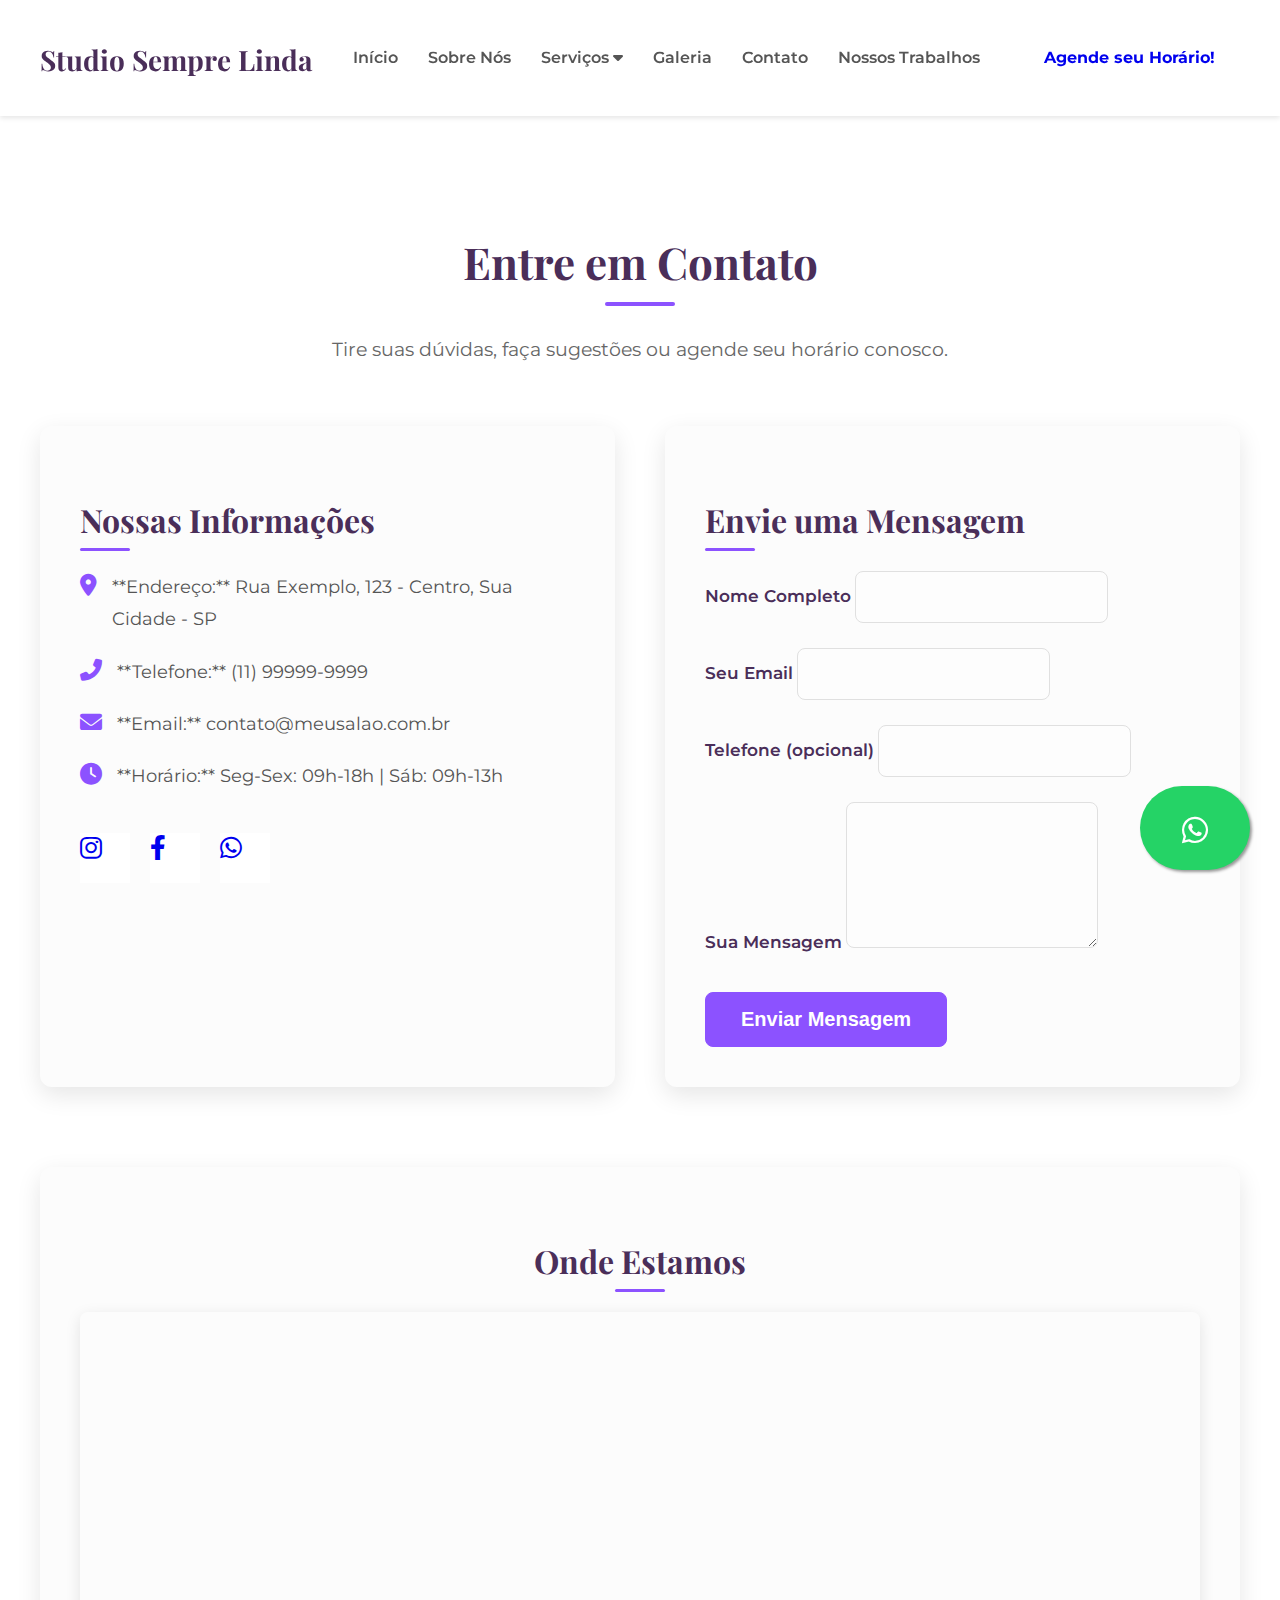
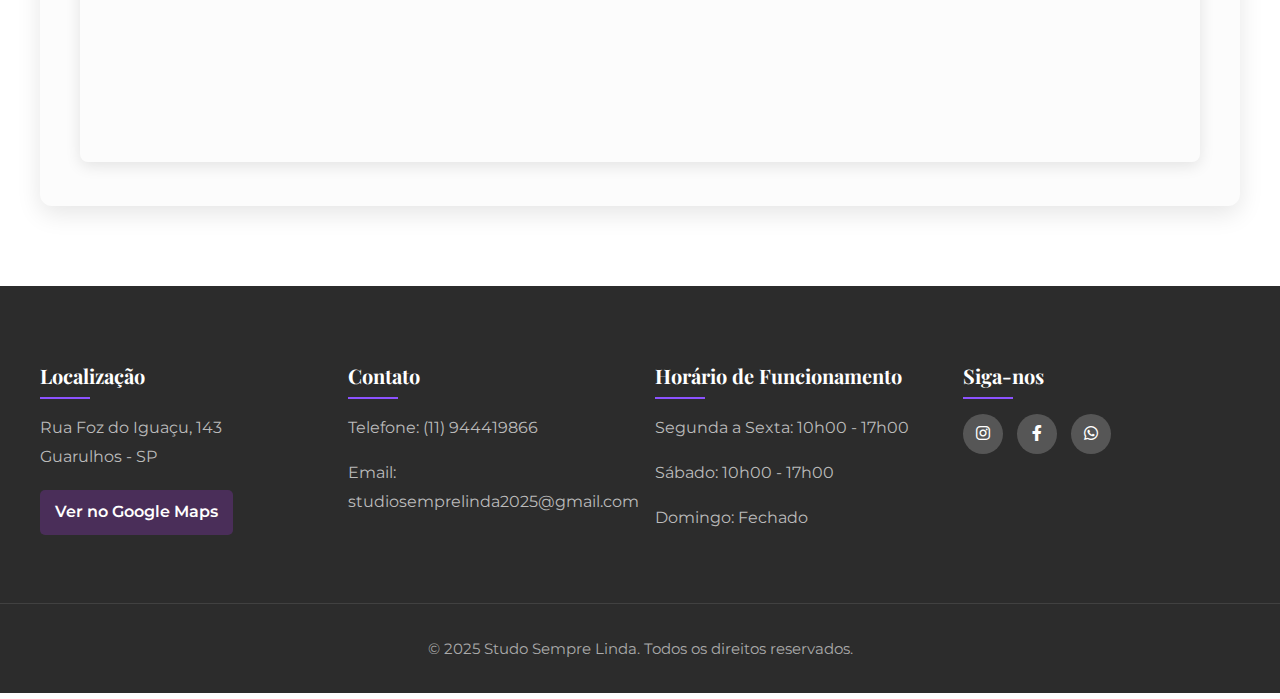
<file: site sempre linda 3.0/contato.html>
<!DOCTYPE html>
<html lang="pt-BR">
<head>
    <meta charset="UTF-8">
    <meta name="viewport" content="width=device-width, initial-scale=1.0">
    <title>Contato - Studio Sempre Linda</title>
    <link rel="stylesheet" href="style.css">
    <link rel="preconnect" href="https://fonts.googleapis.com">
    <link rel="preconnect" href="https://fonts.gstatic.com" crossorigin>
    <link href="https://fonts.googleapis.com/css2?family=Montserrat:wght@400;700&family=Playfair+Display:wght@700&display=swap" rel="stylesheet">
    <link rel="stylesheet" href="https://cdnjs.cloudflare.com/ajax/libs/font-awesome/6.0.0-beta3/css/all.min.css">
        <link rel="icon" type="logo" href="img/favicon.ico">
</head>
<body>

    <header class="header">
        <div class="container">
            <h1 class="logo"><a href="index.html">Studio Sempre Linda</a></h1>
            <nav class="nav-menu">
                <ul>
                    <li><a href="index.html">Início</a></li>
                    <li><a href="index.html#sobre">Sobre Nós</a></li>
                    <li class="dropdown">
                        <a href="index.html#servicos">Serviços <i class="fas fa-caret-down"></i></a>
                        <ul class="dropdown-content">
                            <li><a href="index.html#unhas">Unhas</a></li>
                            <li><a href="index.html#pedicure">Pedicure</a></li>
                            <li><a href="index.html#cilios">Cílios</a></li>
                            <li><a href="index.html#sobrancelhas">Sobrancelhas</a></li>
                        </ul>
                    </li>
                    <li><a href="galeria.html">Galeria</a></li>
                    <li><a href="contato.html" class="active">Contato</a></li>
                    <li><a href="trabalhos.html">Nossos Trabalhos</a></li>
                </ul>
            </nav>
            <a href="#" class="btn-whatsapp agendar-btn-desktop" target="_blank">Agende seu Horário!</a>
            <div class="menu-toggle" id="mobile-menu">
                <i class="fas fa-bars"></i>
            </div>
        </div>
    </header>

    <section class="contact-section page-section" id="contato">
        <div class="container">
            <h2>Entre em Contato</h2>
            <p>Tire suas dúvidas, faça sugestões ou agende seu horário conosco.</p>

            <div class="contact-content">
                <div class="contact-info">
                    <h3>Nossas Informações</h3>
                    <p><i class="fas fa-map-marker-alt"></i> **Endereço:** Rua Exemplo, 123 - Centro, Sua Cidade - SP</p>
                    <p><i class="fas fa-phone-alt"></i> **Telefone:** (11) 99999-9999</p>
                    <p><i class="fas fa-envelope"></i> **Email:** contato@meusalao.com.br</p>
                    <p><i class="fas fa-clock"></i> **Horário:** Seg-Sex: 09h-18h | Sáb: 09h-13h</p>

                    <div class="social-contact">
                        <a href="https://instagram.com/SEU_INSTAGRAM" target="_blank"><i class="fab fa-instagram"></i></a>
                        <a href="https://facebook.com/SEU_FACEBOOK" target="_blank"><i class="fab fa-facebook-f"></i></a>
                        <a href="https://wa.me/SEU_NUMERO_WHATSAPP" target="_blank" class="btn-whatsapp-icon"><i class="fab fa-whatsapp"></i></a>
                    </div>
                </div>

                <div class="contact-form">
                    <h3>Envie uma Mensagem</h3>
                    <form action="#" method="POST">
                        <div class="form-group">
                            <label for="name">Nome Completo</label>
                            <input type="text" id="name" name="name" required>
                        </div>
                        <div class="form-group">
                            <label for="email">Seu Email</label>
                            <input type="email" id="email" name="email" required>
                        </div>
                        <div class="form-group">
                            <label for="phone">Telefone (opcional)</label>
                            <input type="tel" id="phone" name="phone">
                        </div>
                        <div class="form-group">
                            <label for="message">Sua Mensagem</label>
                            <textarea id="message" name="message" rows="6" required></textarea>
                        </div>
                        <button type="submit" class="btn-primary">Enviar Mensagem</button>
                    </form>
                </div>
            </div>
            
            <div class="map-container">
                <h3>Onde Estamos</h3>
                <iframe src="https://www.google.com.br/maps/place/Sempre+Linda/@-23.4516616,-46.4168318,1677m/data=!3m1!1e3!4m10!1m2!2m1!1sstudio+sempre+linda!3m6!1s0x94ce638bb686b91f:0xf927bc068ece5b97!8m2!3d-23.4508205!4d-46.4152622![base64]!16s%2Fg%2F11x7ww3dr1?hl=pt-BR&entry=ttu&g_ep=EgoyMDI1MDUyOC4wIKXMDSoASAFQAw%3D%3D" width="100%" height="450" style="border:0;" allowfullscreen="" loading="lazy" referrerpolicy="no-referrer-when-downgrade"></iframe>
            </div>

        </div>
    </section>

     <footer class="footer">
        <div class="container">
            <div class="footer-col">
                <h4>Localização</h4>
                <p>Rua Foz do Iguaçu, 143 <br>Guarulhos - SP</p>
                <a href="https://www.google.com.br/maps/place/Sempre+Linda/@-23.4486155,-46.4296952,15z/data=!4m10!1m2!2m1!1sstudio+sempre+linda!3m6!1s0x94ce638bb686b91f:0xf927bc068ece5b97!8m2!3d-23.4508205!4d-46.4152622![base64]!16s%2Fg%2F11x7ww3dr1?hl=pt-BR&entry=ttu&g_ep=EgoyMDI1MDUyOC4wIKXMDSoASAFQAw%3D%3D" target="_blank" class="map-link">Ver no Google Maps</a>
            </div>
            <div class="footer-col">
                <h4>Contato</h4>
                <p>Telefone: (11) 944419866</p>
                <p>Email: studiosemprelinda2025@gmail.com</p>

            </div>
            <div class="footer-col">
                <h4>Horário de Funcionamento</h4>
                <p>Segunda a Sexta: 10h00 - 17h00</p>
                <p>Sábado: 10h00 - 17h00</p>
                <p>Domingo: Fechado</p>
            </div>
            <div class="footer-col">
                <h4>Siga-nos</h4>
                <div class="social-links">
                    <a href="https://www.instagram.com/studio_semprelinda1/" target="_blank"><i class="fab fa-instagram"></i></a>
                    <a href="https://www.facebook.com/gabrielly.cunha.392313?locale=pt_BR" target="_blank"><i class="fab fa-facebook-f"></i></a>
                    <a href="https://wa.me/5511944419866" target="_blank"><i class="fab fa-whatsapp"></i></a>
                </div>
            </div>
        </div>
        <div class="footer-bottom">
            <p>&copy; 2025 Studo Sempre Linda. Todos os direitos reservados.</p>
        </div>
    </footer>
    <a href="#" class="whatsapp-float agendar-btn" target="_blank">
        <i class="fab fa-whatsapp"></i>
    </a>

    <script src="script.js"></script>
</body>
</html>
</file>
<file: site sempre linda 3.0/style.css>
/* Importação de fontes (Montserrat para texto, Playfair Display para títulos - como no exemplo) */
body {
    font-family: 'Montserrat', sans-serif;
    margin: 0;
    padding: 0;
    box-sizing: border-box;
    color: #333; /* Cor de texto padrão */
}

h1, h2, h3, h4, h5, h6 {
    font-family: 'Playfair Display', serif;
    color: #4A2E59; /* Cor para títulos */
}

.container {
    max-width: 1200px;
    margin: 0 auto;
    padding: 0 20px;
}

/* --- ESTILO GERAL DOS BOTÕES --- */
.btn-primary, .btn-secondary, .agendar-btn, .agendar-btn-desktop {
    display: inline-block;
    padding: 12px 25px;
    border-radius: 5px;
    text-decoration: none;
    font-weight: 700;
    transition: background-color 0.3s ease;
    text-align: center;
}

.btn-primary {
    background-color: #8C52FF; /* Cor de destaque */
    color: #fff;
    border: 1px solid #8C52FF;
}

.btn-primary:hover {
    background-color: #723CCF; /* Cor mais escura no hover */
}

.btn-secondary {
    background-color: #FFF;
    color: #8C52FF;
    border: 1px solid #8C52FF;
}

.btn-secondary:hover {
    background-color: #F0F0F0;
}

.agendar-btn {
    background-color: #25D366; /* Verde WhatsApp */
    color: #fff;
    border: none;
}

.agendar-btn:hover {
    background-color: #1DA851; /* Verde WhatsApp mais escuro */
}


/* --- CABEÇALHO / NAVEGAÇÃO --- */
.header {
    background-color: #fff;
    padding: 15px 0;
    box-shadow: 0 2px 5px rgba(0,0,0,0.1);
    position: sticky; /* Menu fixo no topo */
    top: 0;
    z-index: 1000;
}

.header .container {
    display: flex;
    justify-content: space-between;
    align-items: center;
}

.logo a {
    font-size: 28px;
    font-weight: 700;
    color: #4A2E59; /* Cor da logo */
    text-decoration: none;
}

.nav-menu ul {
    list-style: none;
    margin: 0;
    padding: 0;
    display: flex;
}

.nav-menu ul li {
    position: relative;
    margin-left: 30px;
}

.nav-menu ul li a {
    text-decoration: none;
    color: #555;
    font-weight: 600;
    padding: 5px 0;
    transition: color 0.3s ease;
}

.nav-menu ul li a:hover {
    color: #8C52FF; /* Cor de destaque no hover */
}

/* Dropdown para Serviços */
.nav-menu .dropdown-content {
    display: none;
    position: absolute;
    background-color: #f9f9f9;
    min-width: 160px;
    box-shadow: 0px 8px 16px 0px rgba(0,0,0,0.2);
    z-index: 1;
    border-top: 3px solid #8C52FF;
}

.nav-menu .dropdown-content li {
    margin: 0;
}

.nav-menu .dropdown-content li a {
    color: #333;
    padding: 12px 16px;
    text-decoration: none;
    display: block;
    text-align: left;
}

.nav-menu .dropdown-content li a:hover {
    background-color: #f1f1f1;
    color: #8C52FF;
}

.nav-menu .dropdown:hover .dropdown-content {
    display: block;
}

.menu-toggle {
    display: none; /* Escondido por padrão, aparece em telas menores */
    font-size: 28px;
    cursor: pointer;
    color: #4A2E59;
}

.agendar-btn-desktop {
    margin-left: 30px;
}


/* --- CARROSSEL DE FOTOS (HERO SECTION) --- */
.hero-carousel {
    position: relative;
    width: 100%;
    height: 600px; /* Altura do carrossel */
    overflow: hidden;
}

.carousel-inner {
    display: flex;
    width: 100%;
    height: 100%;
    transition: transform 0.5s ease-in-out;
}

.carousel-item {
    min-width: 100%;
    height: 100%;
    background-size: cover;
    background-position: center;
    display: flex;
    align-items: center;
    justify-content: center;
    color: #fff;
    text-align: center;
    position: relative;
}

.carousel-item::before { /* Overlay para melhorar a leitura do texto */
    content: '';
    position: absolute;
    top: 0;
    left: 0;
    right: 0;
    bottom: 0;
    background-color: rgba(0, 0, 0, 0.4); /* Escurece a imagem de fundo */
    z-index: 1;
}

.carousel-caption {
    position: relative;
    z-index: 2;
    padding: 20px;
    max-width: 800px;
}

.carousel-caption h2 {
    font-size: 50px;
    margin-bottom: 15px;
    color: #fff;
    text-shadow: 2px 2px 4px rgba(0,0,0,0.5);
}

.carousel-caption p {
    font-size: 22px;
    margin-bottom: 30px;
    text-shadow: 1px 1px 3px rgba(0,0,0,0.5);
}

.carousel-control {
    position: absolute;
    top: 50%;
    transform: translateY(-50%);
    background-color: rgba(0,0,0,0.5);
    color: #fff;
    border: none;
    padding: 10px 15px;
    font-size: 30px;
    cursor: pointer;
    z-index: 5;
    border-radius: 5px;
    transition: background-color 0.3s ease;
}

.carousel-control:hover {
    background-color: rgba(0,0,0,0.8);
}

.carousel-control.prev {
    left: 10px;
}

.carousel-control.next {
    right: 10px;
}

/* --- SEÇÃO SOBRE NÓS --- */
.about-us, .services-section, .contact-section {
    padding: 80px 0;
    text-align: center;
}

.about-us h2, .services-section h2, .contact-section h2 {
    font-size: 40px;
    margin-bottom: 40px;
    position: relative;
    display: inline-block;
}

.about-us h2::after, .services-section h2::after, .contact-section h2::after {
    content: '';
    position: absolute;
    left: 50%;
    transform: translateX(-50%);
    bottom: -10px;
    width: 60px;
    height: 3px;
    background-color: #8C52FF;
}

.about-us p {
    font-size: 18px;
    line-height: 1.8;
    max-width: 800px;
    margin: 20px auto;
}

/* --- SEÇÃO DE SERVIÇOS --- */
.services-section {
    background-color: #F8F8F8;
    padding-bottom: 40px;
}

.service-category {
    margin-bottom: 60px;
    padding-top: 20px; /* Para o link âncora ter espaço */
}

.service-category h3 {
    font-size: 32px;
    margin-bottom: 30px;
    color: #4A2E59;
    position: relative;
    display: inline-block;
}

.service-category h3::after {
    content: '';
    position: absolute;
    left: 50%;
    transform: translateX(-50%);
    bottom: -8px;
    width: 40px;
    height: 2px;
    background-color: #8C52FF;
}

.service-grid {
    display: grid;
    grid-template-columns: repeat(auto-fit, minmax(300px, 1fr));
    gap: 30px;
    justify-content: center;
    margin-top: 30px;
}

.service-item {
    background-color: #fff;
    border-radius: 8px;
    box-shadow: 0 4px 10px rgba(0,0,0,0.08);
    overflow: hidden;
    text-align: center;
    padding-bottom: 20px;
    transition: transform 0.3s ease;
}

.service-item:hover {
    transform: translateY(-5px);
    box-shadow: 0 6px 15px rgba(0,0,0,0.12);
}

.service-item img {
    width: 100%;
    height: 200px;
    object-fit: cover;
    margin-bottom: 15px;
}

.service-item h4 {
    font-size: 24px;
    margin-bottom: 10px;
    color: #4A2E59;
}

.service-item p {
    font-size: 16px;
    color: #666;
    padding: 0 20px;
    line-height: 1.6;
    margin-bottom: 20px;
}

.service-item .btn-secondary {
    padding: 10px 20px;
    font-size: 16px;
}

/* --- RODAPÉ --- */
.footer {
    background-color: #2C2C2C; /* Cor de fundo escura */
    color: #eee;
    padding: 50px 0 20px;
}

.footer .container {
    display: flex;
    flex-wrap: wrap;
    justify-content: space-between;
    gap: 30px; /* Espaçamento entre as colunas */
}

.footer-col {
    flex: 1;
    min-width: 250px; /* Largura mínima para as colunas */
    margin-bottom: 20px;
}

.footer-col h4 {
    font-size: 20px;
    color: #fff;
    margin-bottom: 25px;
    position: relative;
}

.footer-col h4::after {
    content: '';
    position: absolute;
    left: 0;
    bottom: -10px;
    width: 50px;
    height: 2px;
    background-color: #8C52FF;
}

.footer-col p, .footer-col a {
    font-size: 16px;
    color: #bbb;
    line-height: 1.8;
    text-decoration: none;
    display: block; /* Para que links de contato e mapas quebrem a linha */
    margin-bottom: 8px;
}

.footer-col a:hover {
    color: #8C52FF;
}

.footer-col .map-link {
    margin-top: 10px;
    display: inline-block; /* Para o link de mapa parecer um botão */
    padding: 8px 15px;
    background-color: #4A2E59; /* Cor de fundo para o link do mapa */
    border-radius: 5px;
    color: #fff;
    font-weight: 600;
}

.footer-col .map-link:hover {
    background-color: #6a447c;
}

.footer-col .footer-btn-whatsapp {
    background-color: rgba(255,255,255,0.2);
    margin-top: 15px;
}

.footer-col .footer-btn-whatsapp:hover {
    background-color: #1DA851;
}

.social-links a {
    display: inline-block;
    height: 40px;
    width: 40px;
    background-color: rgba(255,255,255,0.2);
    margin: 0 10px 10px 0;
    text-align: center;
    line-height: 40px;
    border-radius: 50%;
    color: #fff;
    transition: all 0.3s ease;
}

.social-links a:hover {
    color: #2C2C2C;
    background-color: #fff;
}

.footer-bottom {
    text-align: center;
    margin-top: 40px;
    padding-top: 20px;
    border-top: 1px solid rgba(255,255,255,0.1);
}

.footer-bottom p {
    color: #aaa;
    font-size: 15px;
}

/* --- WHATSAPP FLUTUANTE --- */
.whatsapp-float {
    position: fixed;
    width: 60px;
    height: 60px;
    bottom: 30px;
    right: 30px;
    background-color: #25D366;
    color: #FFF;
    border-radius: 50px;
    text-align: center;
    font-size: 30px;
    box-shadow: 2px 2px 3px #999;
    z-index: 1000;
    display: flex;
    align-items: center;
    justify-content: center;
    text-decoration: none;
    transition: background-color 0.3s ease;
}

.whatsapp-float i {
    margin-top: 4px;
}

.whatsapp-float:hover {
    background-color: #1DA851;
}


/* --- RESPONSIVIDADE (PARA CELULARES) --- */
@media (max-width: 768px) {
    .header .nav-menu {
        display: none; /* Esconde o menu desktop */
        flex-direction: column;
        width: 100%;
        position: absolute;
        top: 70px; /* Ajuste conforme a altura do seu cabeçalho */
        left: 0;
        background-color: #fff;
        box-shadow: 0 5px 10px rgba(0,0,0,0.1);
        padding-bottom: 10px;
    }

    .header .nav-menu.active {
        display: flex; /* Mostra o menu quando ativo */
    }

    .nav-menu ul {
        flex-direction: column;
        width: 100%;
    }

    .nav-menu ul li {
        margin: 0;
        width: 100%;
        border-bottom: 1px solid #f0f0f0;
    }

    .nav-menu ul li a {
        padding: 15px 20px;
        display: block;
    }

    .nav-menu .dropdown-content {
        position: static; /* Ocupa o espaço dentro do menu */
        box-shadow: none;
        border-top: none;
    }

    .nav-menu .dropdown-content li a {
        padding-left: 40px; /* Recuo para submenus */
    }

    .menu-toggle {
        display: block; /* Mostra o ícone do menu sanduíche */
    }

    .agendar-btn-desktop {
        display: none; /* Esconde o botão de agendar no desktop para mobile */
    }

    .hero-carousel {
        height: 400px; /* Ajuste de altura para mobile */
    }

    .carousel-caption h2 {
        font-size: 35px;
    }

    .carousel-caption p {
        font-size: 18px;
    }

    .carousel-control {
        font-size: 24px;
        padding: 8px 12px;
    }

    .about-us h2, .services-section h2, .contact-section h2 {
        font-size: 32px;
    }

    .service-category h3 {
        font-size: 26px;
    }

    .service-grid {
        grid-template-columns: 1fr; /* Uma coluna em mobile */
    }

    .footer .container {
        flex-direction: column;
        align-items: center;
        text-align: center;
    }

    .footer-col {
        min-width: unset; /* Remove largura mínima em mobile */
        width: 100%;
    }

    .footer-col h4::after {
        left: 50%;
        transform: translateX(-50%);
    }

    .whatsapp-float {
        width: 50px;
        height: 50px;
        font-size: 25px;
        bottom: 20px;
        right: 20px;
    }


}

/* --- SEÇÃO CONTATO --- */
.contact-section {
    padding: 80px 0;
    background-color: #fff;
    text-align: center;
}

.contact-section h2 {
    font-size: 44px;
    margin-bottom: 25px;
    position: relative;
    display: inline-block;
    color: #4A2E59;
}

.contact-section h2::after {
    content: '';
    position: absolute;
    left: 50%;
    transform: translateX(-50%);
    bottom: -15px;
    width: 70px;
    height: 4px;
    background-color: #8C52FF;
    border-radius: 2px;
}

.contact-section p {
    font-size: 19px;
    color: #666;
    margin-bottom: 60px;
    max-width: 800px;
    margin-left: auto;
    margin-right: auto;
    line-height: 1.6;
}

.contact-content {
    display: flex;
    flex-wrap: wrap;
    justify-content: center;
    gap: 50px; /* Aumenta o espaçamento entre as colunas */
    margin-top: 50px;
}

.contact-info, .contact-form {
    flex: 1;
    min-width: 320px; /* Aumenta a largura mínima */
    max-width: 550px; /* Aumenta a largura máxima para maior equilíbrio */
    background-color: #fcfcfc; /* Fundo mais claro */
    border-radius: 12px; /* Cantos mais arredondados */
    box-shadow: 0 8px 25px rgba(0,0,0,0.1); /* Sombra mais suave e espalhada */
    padding: 40px; /* Mais padding interno */
    text-align: left;
    transition: transform 0.3s ease, box-shadow 0.3s ease; /* Transição para o hover */
}

.contact-info:hover, .contact-form:hover {
    transform: translateY(-5px); /* Efeito de levantar no hover */
    box-shadow: 0 12px 30px rgba(0,0,0,0.15); /* Sombra um pouco mais forte no hover */
}

.contact-info h3, .contact-form h3 {
    font-family: 'Playfair Display', serif;
    font-size: 32px; /* Aumenta o tamanho do título */
    color: #4A2E59;
    margin-bottom: 30px; /* Mais espaço abaixo do título */
    position: relative;
}

.contact-info h3::after, .contact-form h3::after {
    content: '';
    position: absolute;
    left: 0;
    bottom: -10px;
    width: 50px;
    height: 3px;
    background-color: #8C52FF;
    border-radius: 2px;
}

.contact-info p {
    font-size: 18px; /* Aumenta o tamanho do texto */
    line-height: 1.8;
    color: #555;
    margin-bottom: 20px; /* Mais espaço entre os parágrafos */
    display: flex;
    align-items: flex-start; /* Alinha o ícone e o texto no topo */
    gap: 15px; /* Aumenta o espaço entre o ícone e o texto */
}

.contact-info p i {
    color: #8C52FF;
    font-size: 22px; /* Aumenta o tamanho do ícone */
    margin-top: 3px; /* Pequeno ajuste vertical */
}

.social-contact {
    margin-top: 40px; /* Mais espaço acima dos ícones sociais */
    display: flex;
    gap: 20px; /* Aumenta o espaçamento entre os ícones */
}

.social-contact a {
    height: 50px; /* Aumenta o tamanho dos ícones */
    width: 50px;
    font-size: 25px; /* Aumenta o tamanho do ícone dentro do círculo */
    background-color: #ffffff;
    transition: all 0.3s ease-in-out; /* Transição mais suave */
}

.social-contact a:hover {
    background-color: #723CCF;
    transform: scale(1.1); /* Um pequeno zoom no hover */
}

/* Estilo do Formulário */
.form-group {
    margin-bottom: 25px; /* Mais espaço entre os campos do formulário */
}

.form-group label {
    font-size: 17px; /* Aumenta o tamanho do label */
    color: #4A2E59;
    margin-bottom: 10px;
    font-weight: 600;
}

.form-group input[type="text"],
.form-group input[type="email"],
.form-group input[type="tel"],
.form-group textarea {
    padding: 15px; /* Aumenta o padding interno */
    border: 1px solid #e0e0e0; /* Borda mais clara */
    border-radius: 8px; /* Cantos mais arredondados */
    font-size: 17px;
    color: #333;
    background-color: #fdfdfd; /* Fundo levemente off-white */
}

.form-group input:focus,
.form-group textarea:focus {
    border-color: #8C52FF;
    box-shadow: 0 0 8px rgba(140, 82, 255, 0.4); /* Sombra mais visível no foco */
}

.contact-form .btn-primary {
    padding: 15px 35px; /* Aumenta o padding do botão */
    font-size: 20px; /* Aumenta o tamanho do texto do botão */
    border-radius: 8px; /* Cantos mais arredondados */
    margin-top: 15px; /* Espaço acima do botão */
}

/* Google Maps */
.map-container {
    margin-top: 80px; /* Mais espaço acima do mapa */
    background-color: #fcfcfc;
    border-radius: 12px;
    box-shadow: 0 8px 25px rgba(0,0,0,0.1);
    padding: 40px;
    text-align: center;
}

.map-container h3 {
    font-family: 'Playfair Display', serif;
    font-size: 32px;
    color: #4A2E59;
    margin-bottom: 30px;
    position: relative;
    display: inline-block;
}

.map-container h3::after {
    content: '';
    position: absolute;
    left: 50%;
    transform: translateX(-50%);
    bottom: -10px;
    width: 50px;
    height: 3px;
    background-color: #8C52FF;
    border-radius: 2px;
}

.map-container iframe {
    border-radius: 8px;
    box-shadow: 0 4px 15px rgba(0,0,0,0.1);
}

/* --- RESPONSIVIDADE PARA GALERIA E CONTATO (ajustes finos) --- */
@media (max-width: 992px) { /* Ajuste para tablets maiores */
    .contact-info, .contact-form {
        max-width: 450px;
        min-width: 300px;
    }
}

@media (max-width: 768px) {
    .gallery-section h2, .contact-section h2 {
        font-size: 38px;
    }
    .gallery-section p, .contact-section p {
        font-size: 17px;
    }
    .gallery-grid {
        grid-template-columns: 1fr; /* Uma coluna em mobile */
    }
    .gallery-item img {
        height: 250px; /* Ajuste de altura para mobile */
    }
    .gallery-overlay h3 {
        font-size: 20px;
    }
    .gallery-overlay p {
        font-size: 15px;
    }
    .contact-content {
        flex-direction: column;
        gap: 30px;
        align-items: center;
    }
    .contact-info, .contact-form {
        max-width: 90%; /* Ocupa a largura total em mobile com margem */
        padding: 30px;
    }
    .contact-info h3, .contact-form h3, .map-container h3 {
        font-size: 26px;
    }
    .contact-info p {
        font-size: 16px;
    }
    .form-group input, .form-group textarea {
        font-size: 15px;
        padding: 12px;
    }
    .contact-form .btn-primary {
        font-size: 18px;
        padding: 12px 25px;
    }
    .map-container {
        padding: 30px;
    }
}

@media (max-width: 480px) {
    .gallery-section h2, .contact-section h2 {
        font-size: 32px;
    }
    .gallery-section p, .contact-section p {
        font-size: 15px;
        margin-bottom: 40px;
    }
    .gallery-item img {
        height: 200px;
    }
    .contact-info, .contact-form, .map-container {
        padding: 20px;
    }
    .contact-info h3, .contact-form h3, .map-container h3 {
        font-size: 22px;
        margin-bottom: 20px;
    }
    .contact-info p {
        font-size: 14px;
        gap: 8px;
    }
    .contact-info p i {
        font-size: 18px;
    }
    .social-contact {
        gap: 15px;
        margin-top: 30px;
    }
    .social-contact a {
        height: 40px;
        width: 40px;
        font-size: 20px;
    }
}

    
/* --- SEÇÃO GALERIA --- */
.gallery-section {
    padding: 80px 0;
    background-color: #F8F8F8; /* Um cinza muito claro, quase branco */
    text-align: center;
}

.gallery-section h2 {
    font-size: 44px; /* Aumenta um pouco o tamanho do título */
    margin-bottom: 25px;
    position: relative;
    display: inline-block;
    color: #4A2E59; /* Mantém a cor do título principal */
}

.gallery-section h2::after {
    content: '';
    position: absolute;
    left: 50%;
    transform: translateX(-50%);
    bottom: -15px; /* Desce um pouco mais a linha */
    width: 70px; /* Alonga um pouco a linha */
    height: 4px; /* Engrossa a linha */
    background-color: #8C52FF; /* Cor de destaque */
    border-radius: 2px; /* Cantos arredondados para a linha */
}

.gallery-section p {
    font-size: 19px; /* Aumenta um pouco o texto */
    color: #666;
    margin-bottom: 60px; /* Mais espaço abaixo do parágrafo */
    max-width: 800px;
    margin-left: auto;
    margin-right: auto;
    line-height: 1.6;
}

.gallery-grid {
    display: grid;
    /* Define 3 colunas de tamanhos iguais, com espaçamento */
    grid-template-columns: repeat(3, 1fr);
    gap: 30px; /* Mantém o espaçamento entre as imagens */
}

.gallery-item {
    position: relative;
    overflow: hidden;
    border-radius: 10px; /* Cantos mais arredondados */
    box-shadow: 0 6px 15px rgba(0,0,0,0.1); /* Sombra mais pronunciada e suave */
    cursor: pointer;
    transition: transform 0.4s cubic-bezier(0.25, 0.46, 0.45, 0.94), box-shadow 0.4s cubic-bezier(0.25, 0.46, 0.45, 0.94); /* Transição mais elegante */
}

.gallery-item:hover {
    transform: translateY(-8px); /* Levanta um pouco mais no hover */
    box-shadow: 0 12px 25px rgba(0,0,0,0.2); /* Sombra maior e mais escura no hover */
}

.gallery-item img {
    width: 100%;
    height: 280px; /* Aumenta a altura das imagens */
    object-fit: cover;
    display: block;
    transition: transform 0.6s cubic-bezier(0.25, 0.46, 0.45, 0.94); /* Transição de zoom mais suave */
}

.gallery-item:hover img {
    transform: scale(1.08); /* Zoom um pouco maior na imagem */
}

.gallery-overlay {
    position: absolute;
    bottom: 0;
    left: 0;
    width: 100%;
    background: linear-gradient(to top, rgba(0, 0, 0, 0.8) 0%, rgba(0, 0, 0, 0) 100%); /* Gradiente para um efeito mais moderno */
    color: #fff;
    padding: 20px; /* Mais padding */
    transform: translateY(100%);
    transition: transform 0.4s cubic-bezier(0.25, 0.46, 0.45, 0.94);
    text-align: left;
}

.gallery-item:hover .gallery-overlay {
    transform: translateY(0);
}

.gallery-overlay h3 {
    font-family: 'Playfair Display', serif; /* Mantém a fonte dos títulos */
    font-size: 24px; /* Aumenta o tamanho do título na overlay */
    margin-bottom: 8px;
    color: #fff;
}

.gallery-overlay p {
    font-size: 16px; /* Ajusta o tamanho do texto na overlay */
    color: #eee;
    margin: 0;
    line-height: 1.4;
}

/* --- RESPONSIVIDADE (PARA GALERIA ESPECIFICAMENTE) --- */
/* Ajustes para tablets (entre 769px e 1024px) */
@media (max-width: 1024px) {
    .gallery-grid {
        grid-template-columns: repeat(2, 1fr); /* 2 colunas em tablets */
        gap: 25px;
    }
}

/* Mantém o comportamento para celulares (já existente no seu CSS geral) */
@media (max-width: 768px) {
    .gallery-grid {
        grid-template-columns: 1fr; /* 1 coluna em celulares */
        gap: 20px;
    }
    .gallery-item img {
        height: 220px; /* Ajuste de altura para mobile */
    }
}

/* --- SEÇÃO DETALHES DOS SERVIÇOS (servicos.html) --- */
.page-content-wrapper {
    padding: 60px 0; /* Espaçamento geral para a página de detalhes */
}

.main-page-title {
    font-size: 48px; /* Título principal da página de detalhes */
    text-align: center;
    margin-bottom: 60px;
    color: #4A2E59;
    position: relative;
    display: inline-block; /* Para centralizar o after */
    left: 50%;
    transform: translateX(-50%);
}

.main-page-title::after {
    content: '';
    position: absolute;
    left: 50%;
    transform: translateX(-50%);
    bottom: -15px;
    width: 80px; /* Linha um pouco mais longa */
    height: 4px;
    background-color: #8C52FF;
    border-radius: 2px;
}


/* Estilo base para cada bloco de serviço */
.service-detail {
    display: flex;
    align-items: center; /* Alinha verticalmente imagem e texto */
    padding: 60px 0; /* Espaçamento vertical entre as seções */
    border-bottom: 1px solid #e9e9e9; /* Linha divisória suave */
    margin-bottom: 0; /* Remover margin-bottom se você tiver alguma */
}

.service-detail:last-child {
    border-bottom: none; /* Remove a linha divisória do último item */
}

.service-detail .service-content {
    flex: 1; /* Faz o conteúdo ocupar o espaço restante */
    padding-right: 40px; /* Espaçamento entre texto e imagem */
    text-align: left;
}

.service-detail .service-image {
    flex-shrink: 0; /* Impede a imagem de encolher */
    width: 450px; /* Largura fixa para a imagem */
    height: 300px; /* Altura fixa para a imagem */
    border-radius: 12px; /* Cantos mais arredondados */
    box-shadow: 0 8px 20px rgba(0, 0, 0, 0.15); /* Sombra mais destacada */
    overflow: hidden; /* Garante que a imagem arredondada não vaze */
}

.service-detail .service-image img {
    display: block;
    width: 100%;
    height: 100%; /* Faz a imagem preencher a altura da div */
    object-fit: cover; /* Garante que a imagem preencha sem distorcer */
    transition: transform 0.3s ease; /* Efeito de zoom no hover */
}

.service-detail .service-image img:hover {
    transform: scale(1.05);
}

/* Regra para alternar a imagem para a esquerda (seções pares) */
.service-detail.alternate {
    flex-direction: row-reverse; /* Inverte a ordem: imagem na esquerda, texto na direita */
}

.service-detail.alternate .service-content {
    padding-left: 40px; /* Espaçamento para o texto do lado esquerdo */
    padding-right: 0;
}

/* Estilo para títulos e parágrafos dentro de service-detail */
.service-detail h3 {
    font-family: 'Playfair Display', serif;
    font-size: 36px; /* Tamanho maior para o título do serviço */
    color: #4A2E59;
    margin-bottom: 20px;
}

.service-detail p {
    font-size: 19px; /* Tamanho maior para o texto */
    line-height: 1.7; /* Mais espaço entre as linhas */
    color: #666;
    margin-bottom: 30px; /* Mais espaço antes do botão */
}

/* Estilo dos botões (reforça para garantir que o estilo padrão funcione) */
.service-detail .btn-secondary {
    display: inline-block;
    padding: 14px 35px; /* Padding um pouco maior */
    background-color: #8C52FF;
    color: #fff;
    text-decoration: none;
    border-radius: 8px;
    transition: background-color 0.3s ease, transform 0.2s ease;
    font-weight: bold; /* Deixa o texto do botão mais encorpado */
}

.service-detail .btn-secondary:hover {
    background-color: #723CCF;
    transform: translateY(-3px); /* Leve levantamento no hover */
}

/* --- Carrossel na página de serviços (servicos.html) --- */
.servicos-carousel {
    padding: 60px 0;
    background-color: #f8f8f8;
    text-align: center;
    margin-top: 60px; /* Espaçamento entre a última seção de serviço e o carrossel */
}

.servicos-carousel h2 {
    font-size: 40px; /* Título do carrossel */
    color: #4A2E59;
    margin-bottom: 40px;
}

.servicos-carousel .carousel-inner {
    height: 450px; /* Altura do carrossel */
    overflow: hidden;
    position: relative;
    margin-bottom: 20px;
}

.servicos-carousel .carousel-item {
    position: absolute;
    top: 0;
    left: 0;
    width: 100%;
    height: 100%;
    opacity: 0;
    transition: opacity 1s ease-in-out;
    background-size: cover;
    background-position: center;
}

.servicos-carousel .carousel-item.active {
    opacity: 1;
}

.servicos-carousel .carousel-control {
    background: rgba(0, 0, 0, 0.4); /* Fundo semi-transparente para os botões */
    border: none;
    font-size: 2.5em; /* Botões maiores */
    color: #fff; /* Cor branca para os botões */
    position: absolute;
    top: 50%;
    transform: translateY(-50%);
    cursor: pointer;
    z-index: 10;
    padding: 15px 25px; /* Padding maior */
    border-radius: 50%; /* Botões circulares */
    transition: background-color 0.3s ease;
}

.servicos-carousel .carousel-control:hover {
    background: rgba(0, 0, 0, 0.6);
}

.servicos-carousel .prev {
    left: 20px;
}

.servicos-carousel .next {
    right: 20px;
}


/* --- RESPONSIVIDADE PARA DETALHES DOS SERVIÇOS E CARROSSEL --- */
@media (max-width: 1024px) {
    .main-page-title {
        font-size: 40px;
        margin-bottom: 40px;
    }

    .service-detail {
        padding: 40px 0;
    }

    .service-detail .service-content {
        padding-right: 20px;
    }

    .service-detail.alternate .service-content {
        padding-left: 20px;
    }

    .service-detail .service-image {
        width: 350px; /* Largura um pouco menor em tablets */
        height: 250px;
    }

    .service-detail h3 {
        font-size: 30px;
    }

    .service-detail p {
        font-size: 17px;
    }

    .servicos-carousel .carousel-inner {
        height: 350px;
    }
}

@media (max-width: 768px) {
    .main-page-title {
        font-size: 36px;
        margin-bottom: 30px;
    }

    .service-detail {
        flex-direction: column; /* Empilha imagem e texto em telas menores */
        text-align: center;
        padding: 30px 0;
    }

    .service-detail .service-content {
        padding-left: 0;
        padding-right: 0;
        margin-bottom: 25px; /* Espaço entre o texto e a imagem/próxima seção */
    }

    .service-detail .service-image {
        width: 100%; /* Imagem ocupa 100% da largura disponível */
        height: 280px; /* Altura padrão para mobile */
        order: -1; /* Coloca a imagem acima do texto por padrão */
    }

    /* Remove a inversão para mobile, assim a imagem fica sempre acima do texto */
    .service-detail.alternate .service-image {
        order: -1;
    }
    .service-detail.alternate .service-content {
        padding-left: 0;
    }

    .service-detail h3 {
        font-size: 28px;
    }

    .service-detail p {
        font-size: 16px;
    }

    .servicos-carousel h2 {
        font-size: 30px;
    }

    .servicos-carousel .carousel-inner {
        height: 280px;
    }

    .servicos-carousel .carousel-control {
        font-size: 2em;
        padding: 10px 15px;
    }
}

@media (max-width: 480px) {
    .main-page-title {
        font-size: 30px;
        margin-bottom: 25px;
    }
    .main-page-title::after {
        width: 60px;
        bottom: -10px;
    }

    .service-detail h3 {
        font-size: 24px;
    }

    .service-detail p {
        font-size: 15px;
        line-height: 1.5;
        margin-bottom: 20px;
    }

    .service-detail .service-image {
        height: 200px;
    }

    .servicos-carousel h2 {
        font-size: 26px;
    }

    .servicos-carousel .carousel-inner {
        height: 200px;
    }

    .servicos-carousel .carousel-control {
        font-size: 1.8em;
        padding: 8px 12px;
    }
}
</file>
